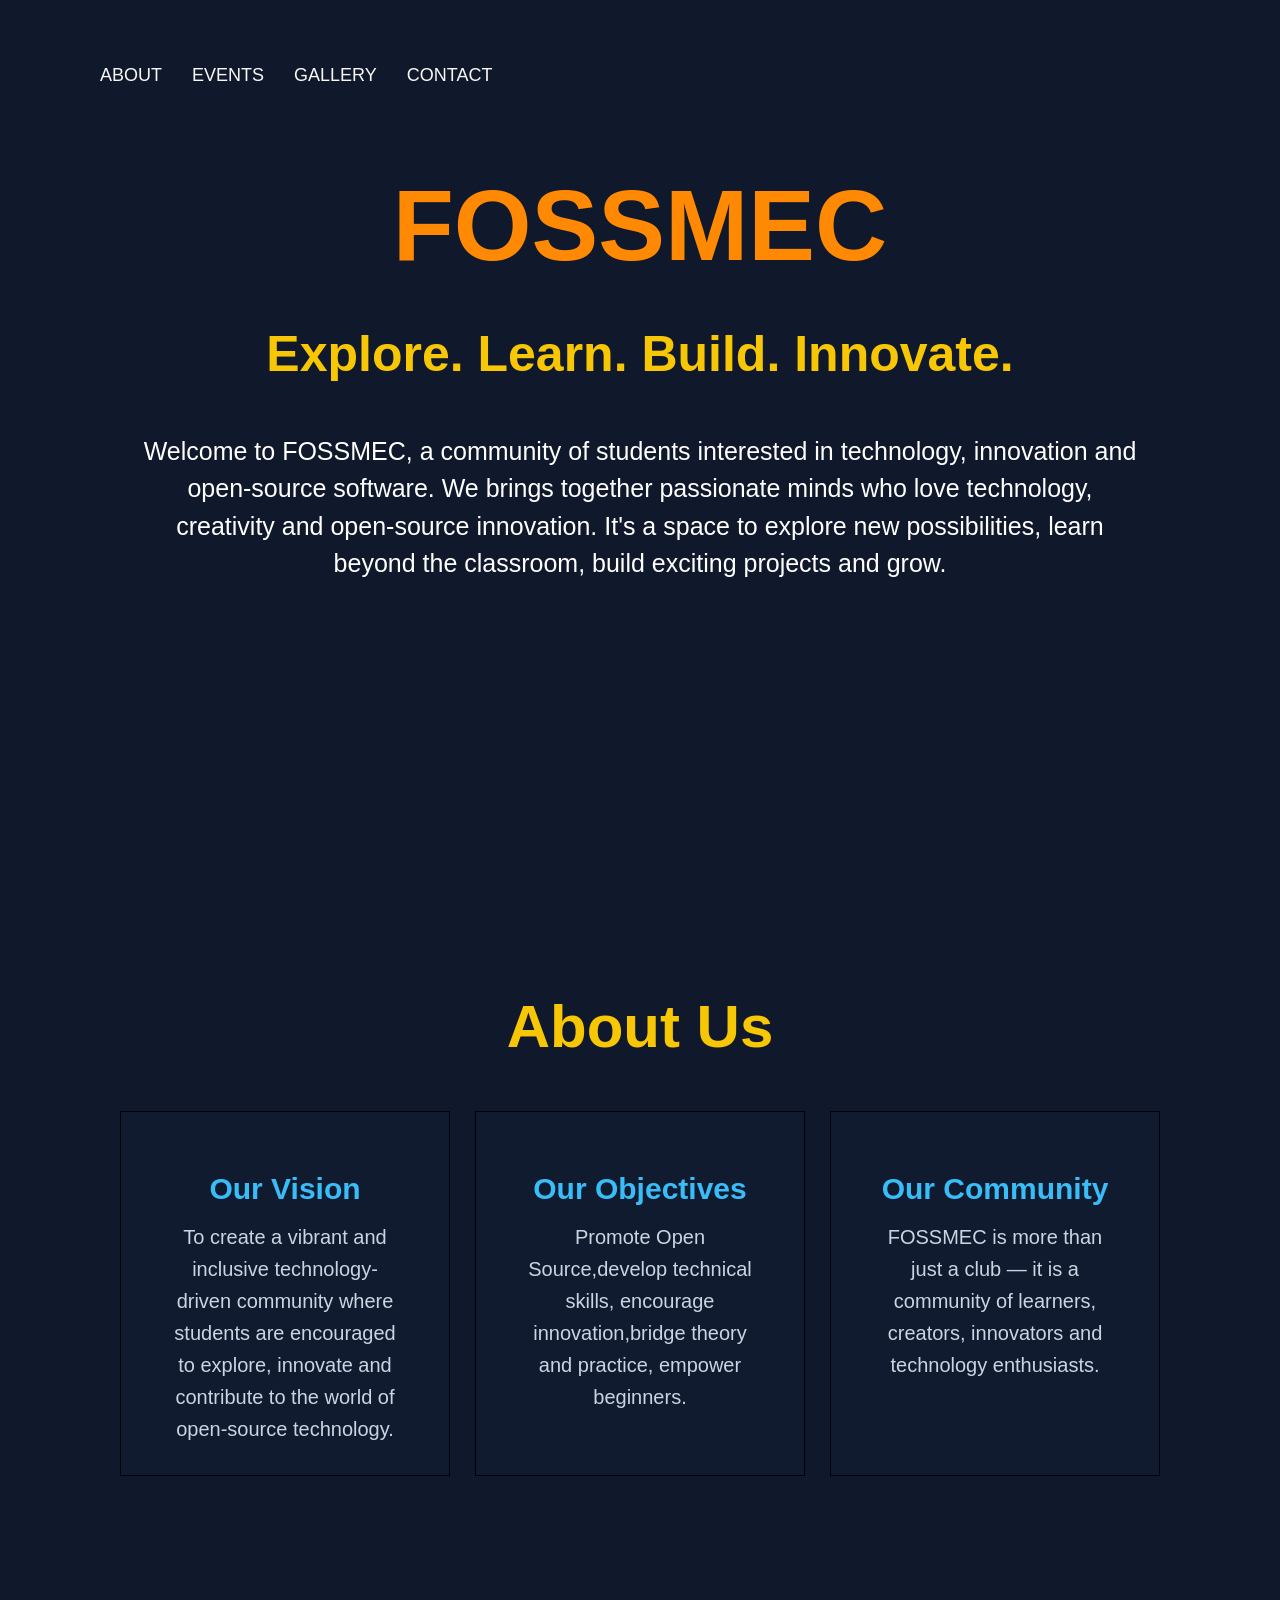
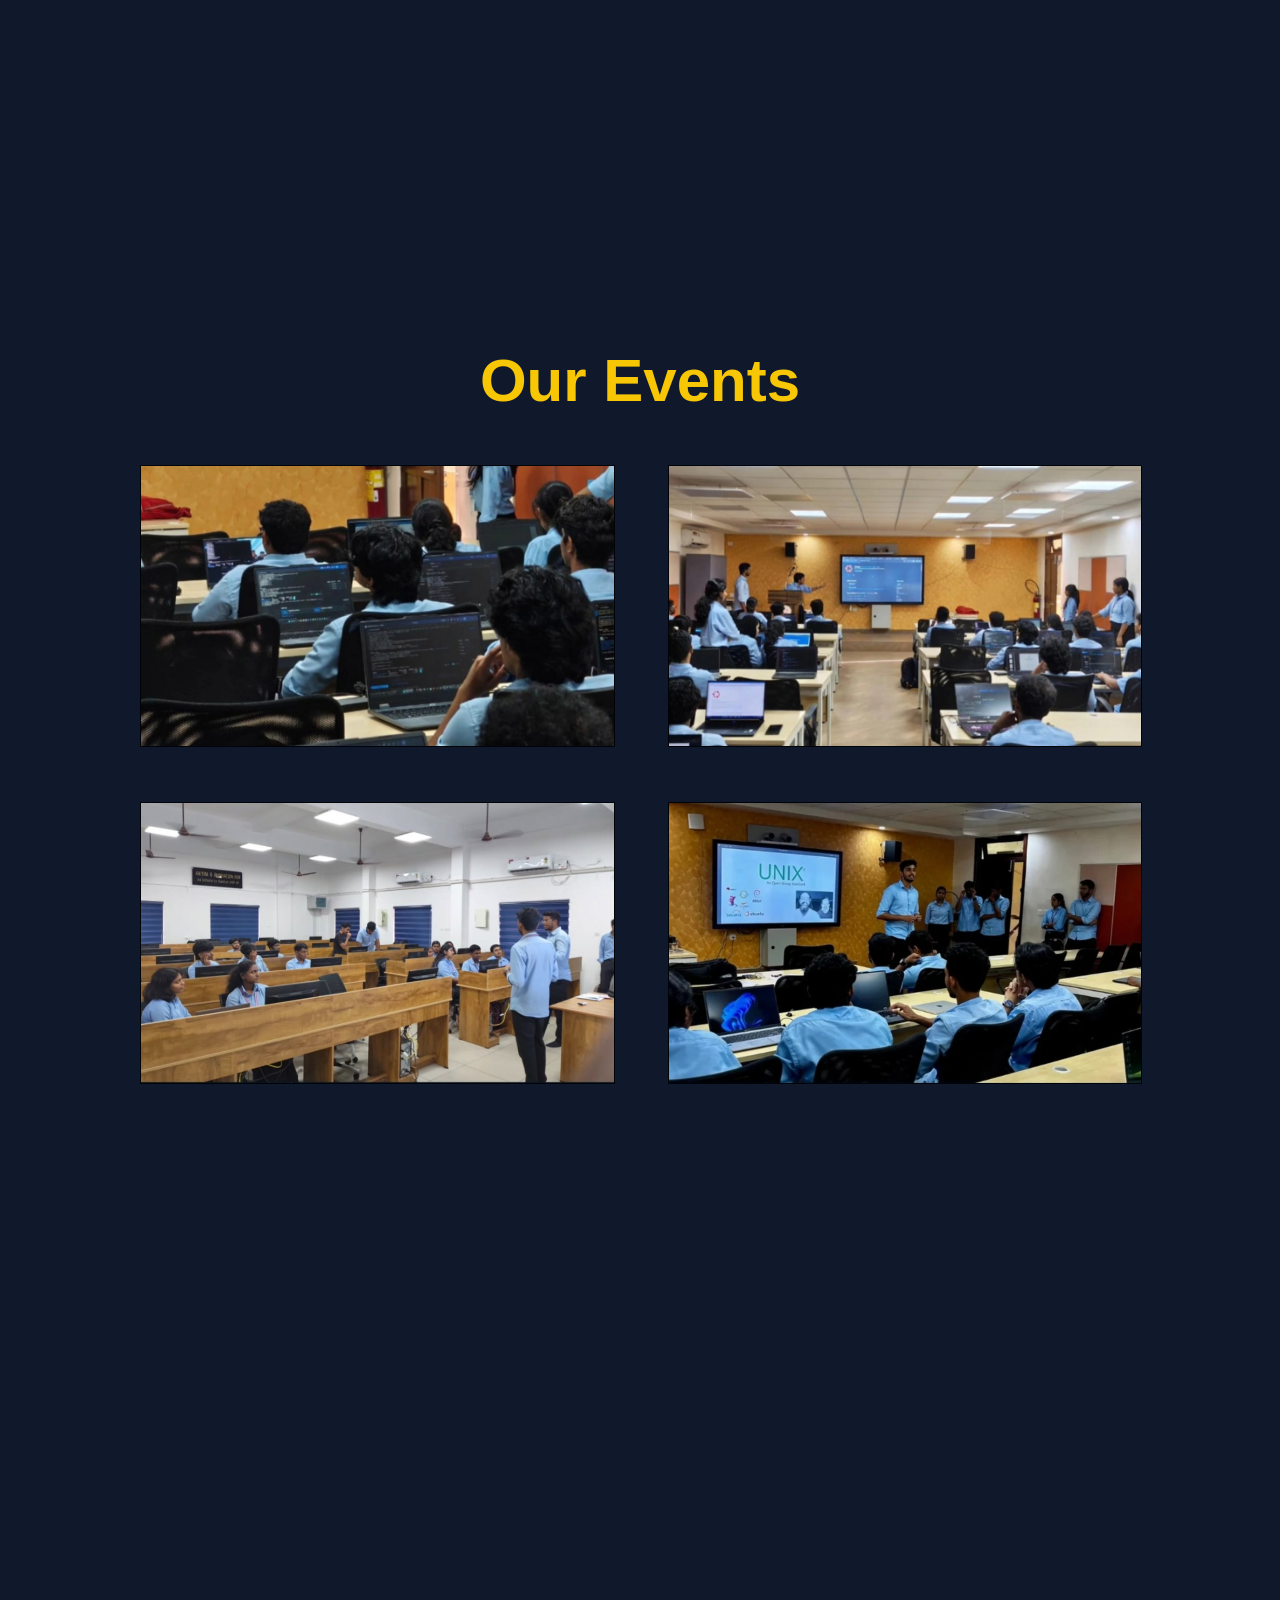
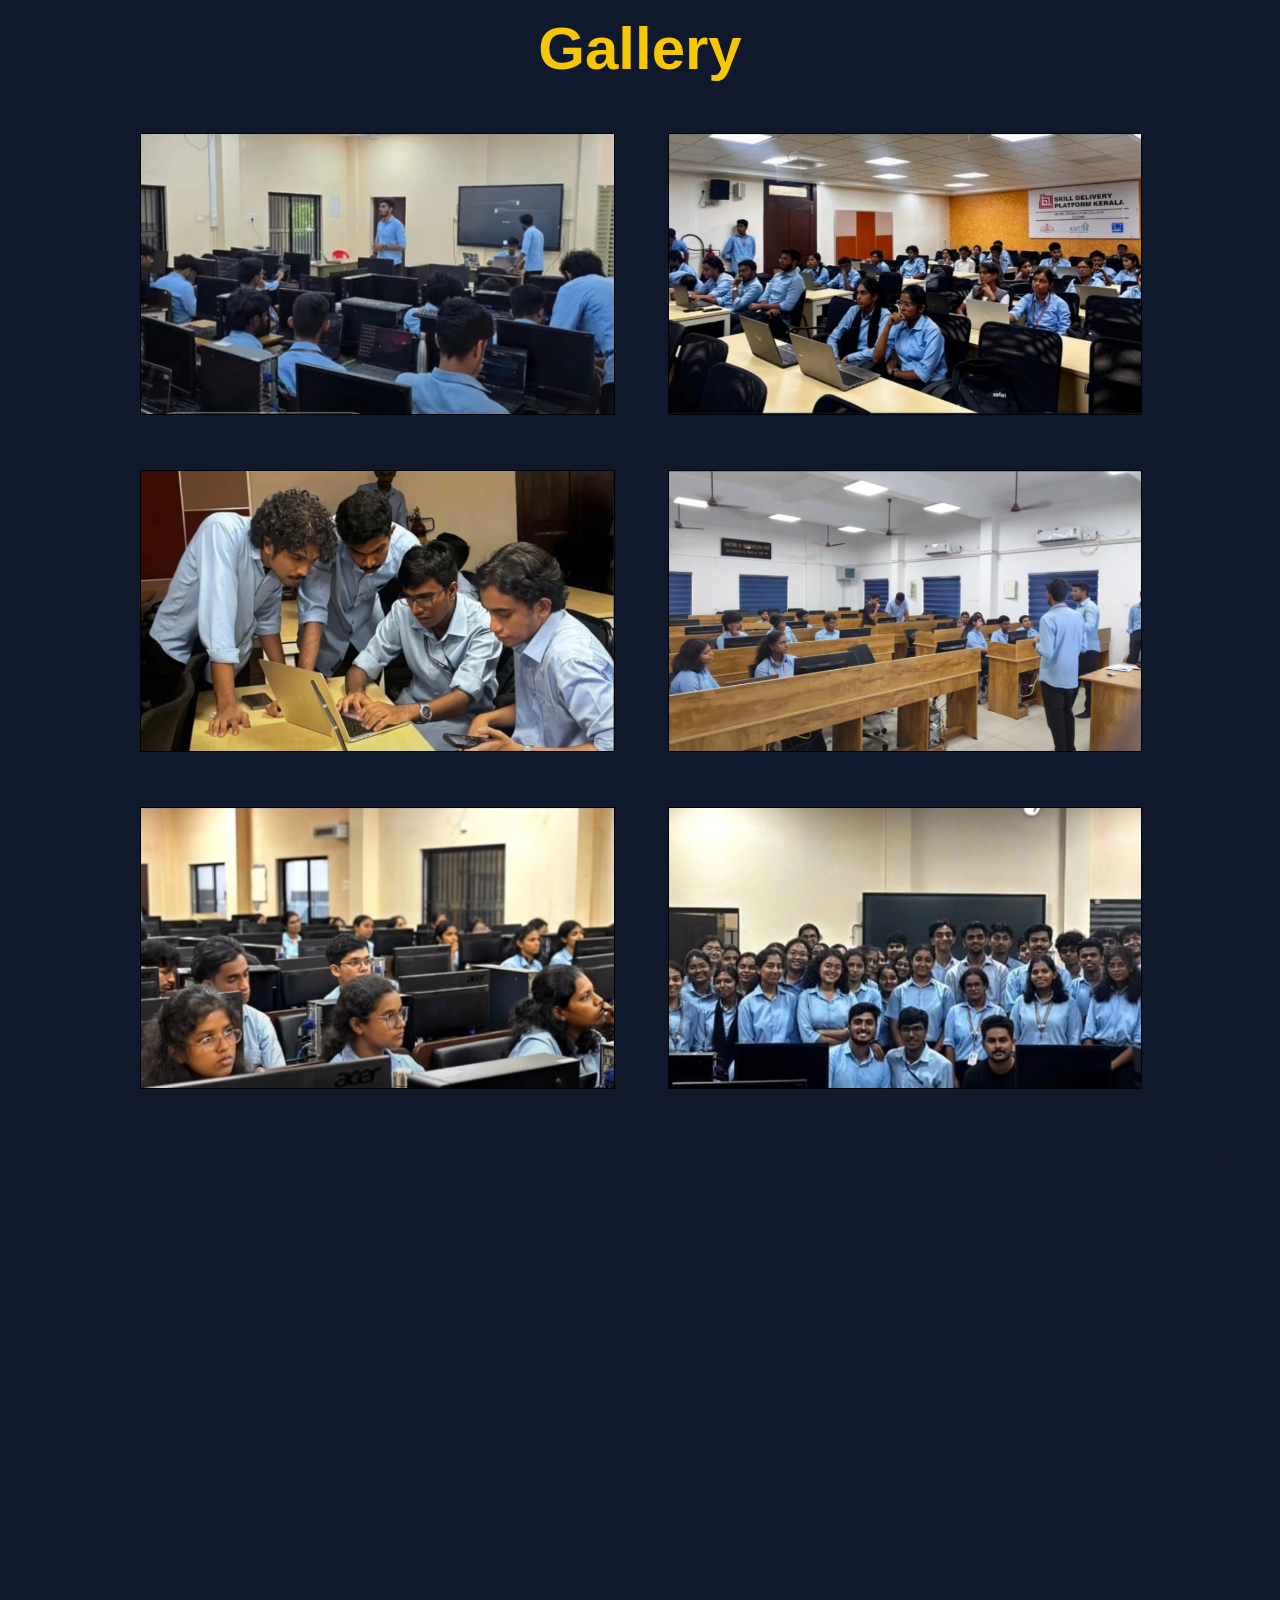
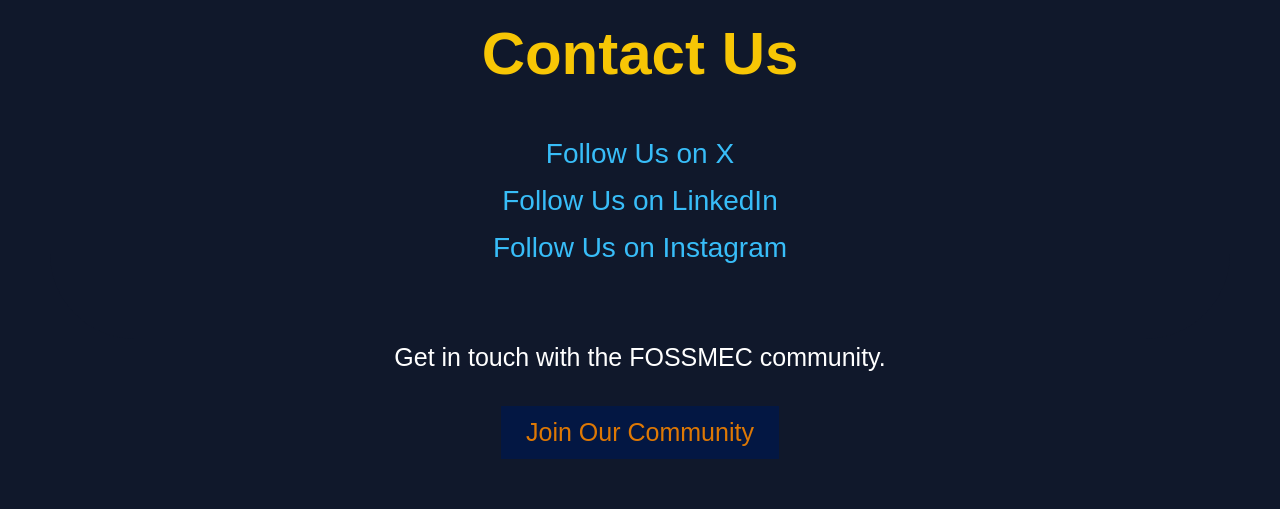
<file: index.html>
<!DOCTYPE html>
<html>
<head>
    <meta charset="UTF-8">
    <meta http-equiv="refresh" content="0; url=Structure.html">
    <title>FOSSMEC Website</title>
</head>
<body>
    <p>Redirecting to FOSSMEC website...</p>
</body>
</html>
</file>
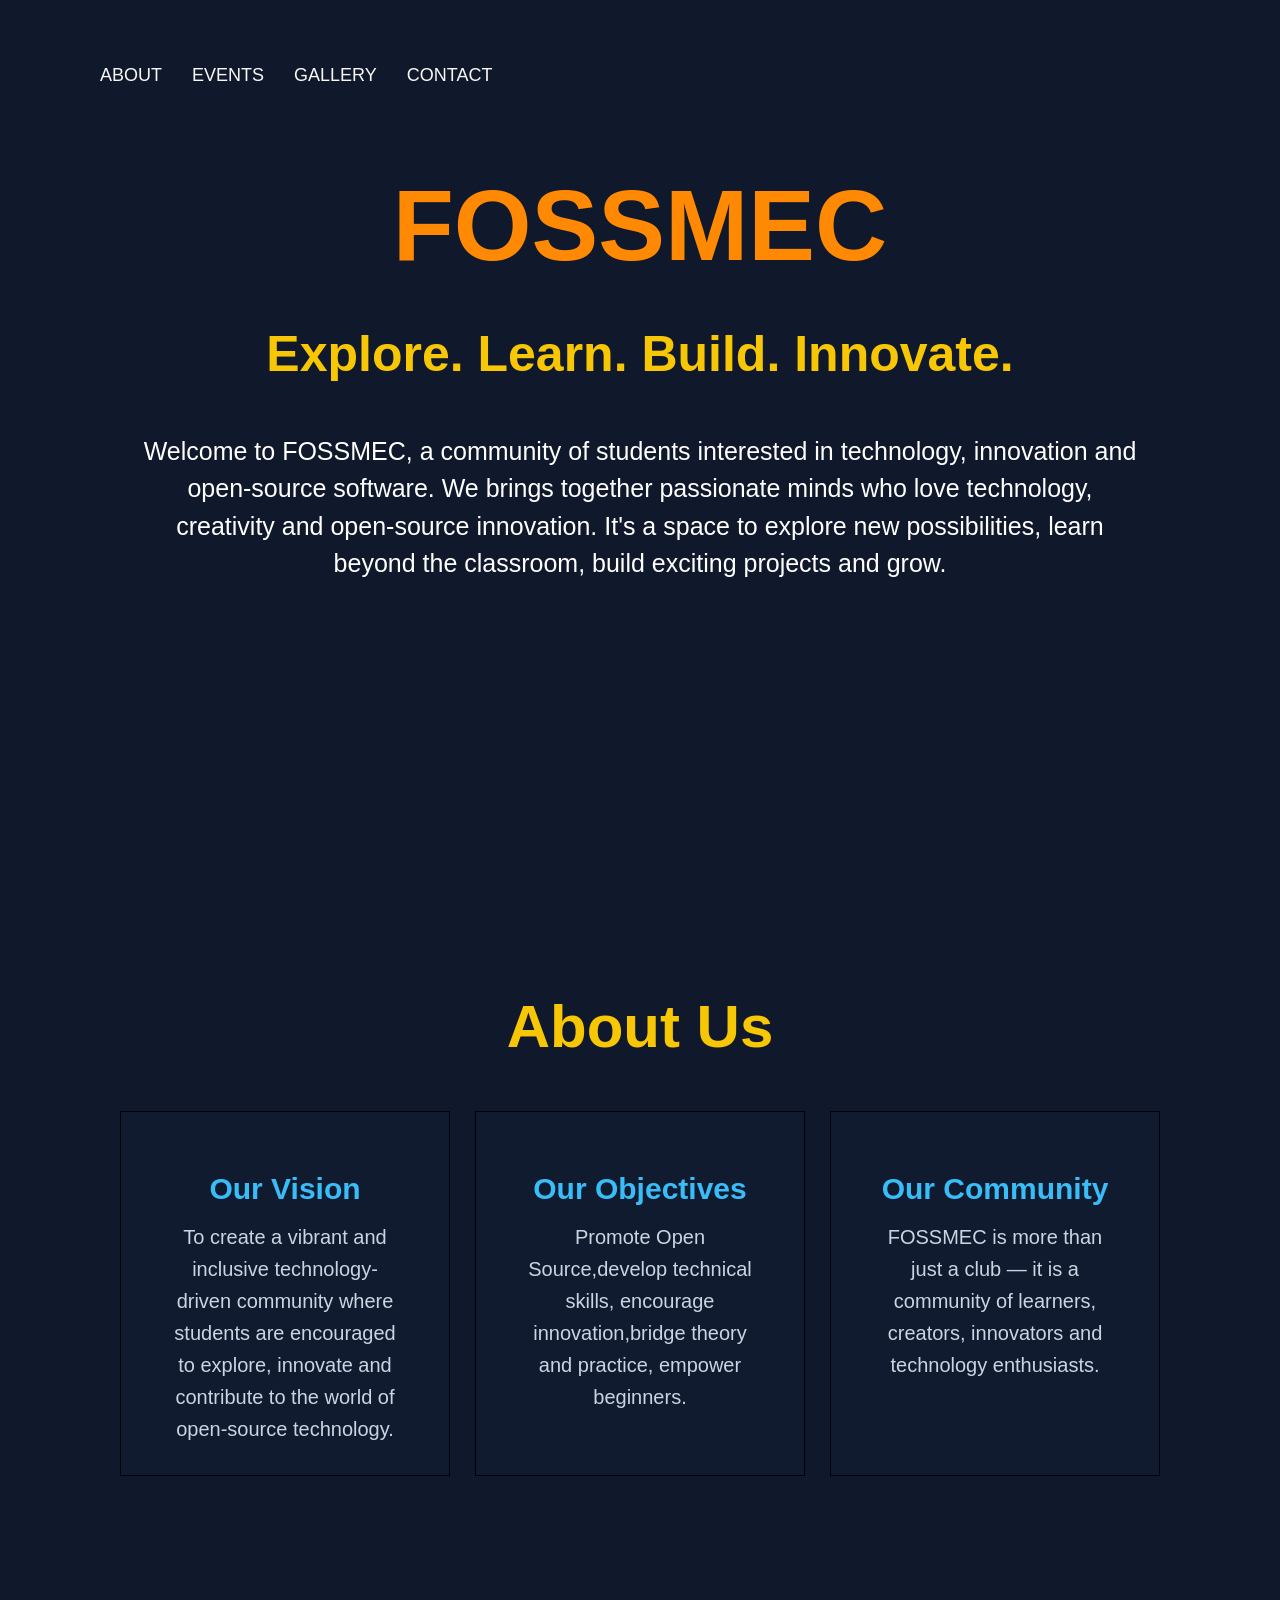
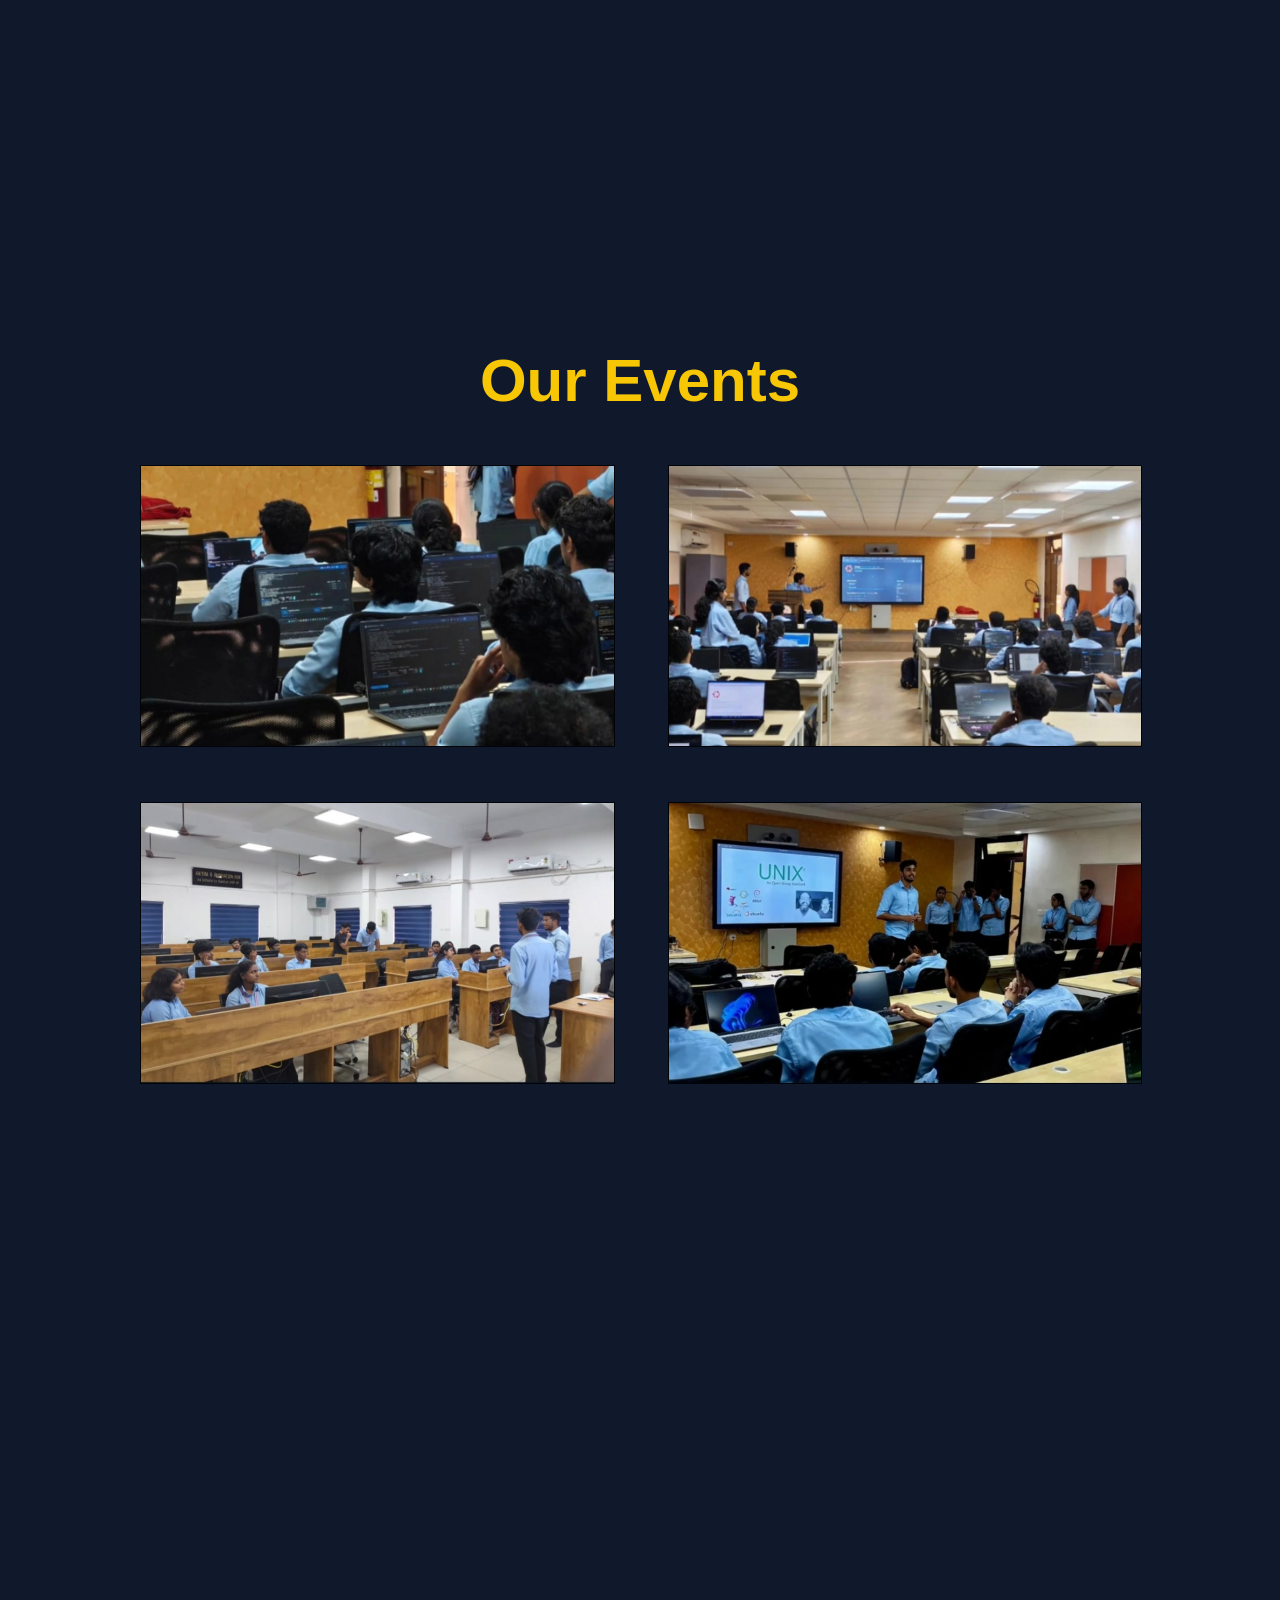
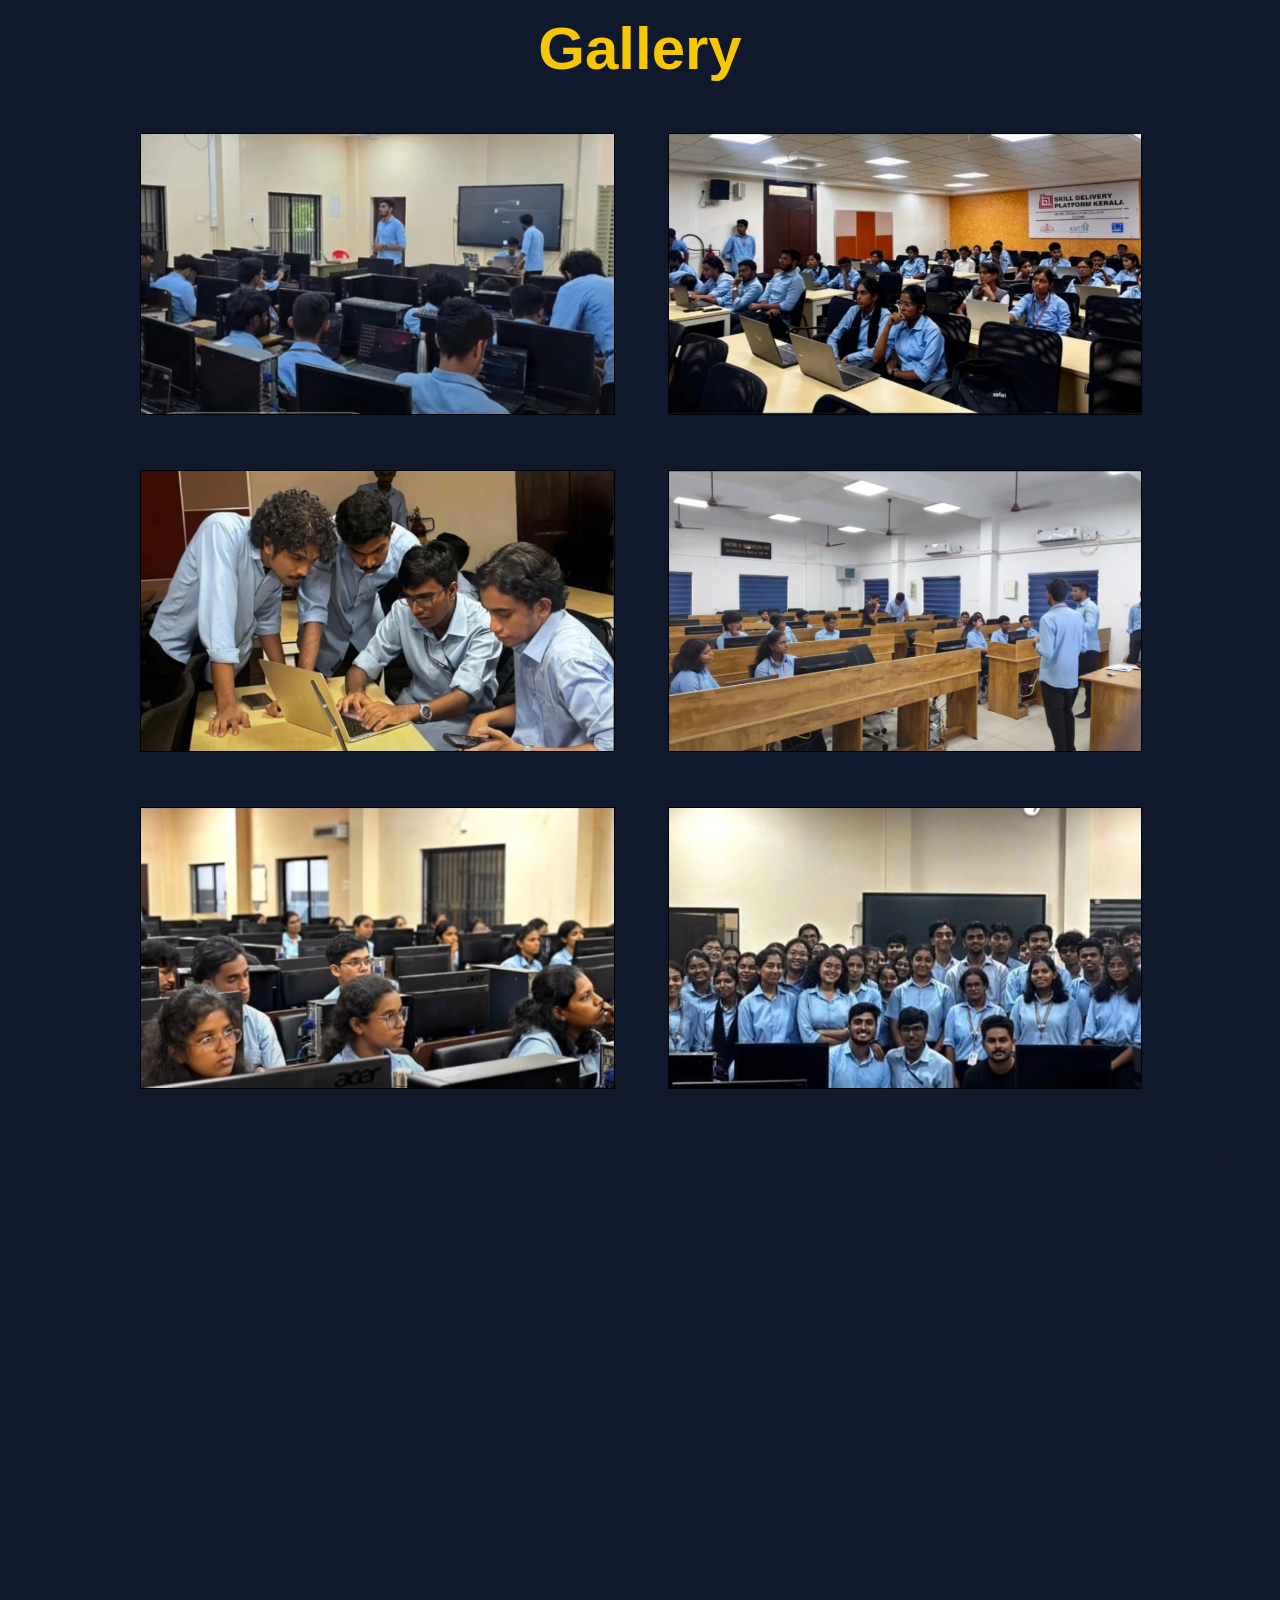
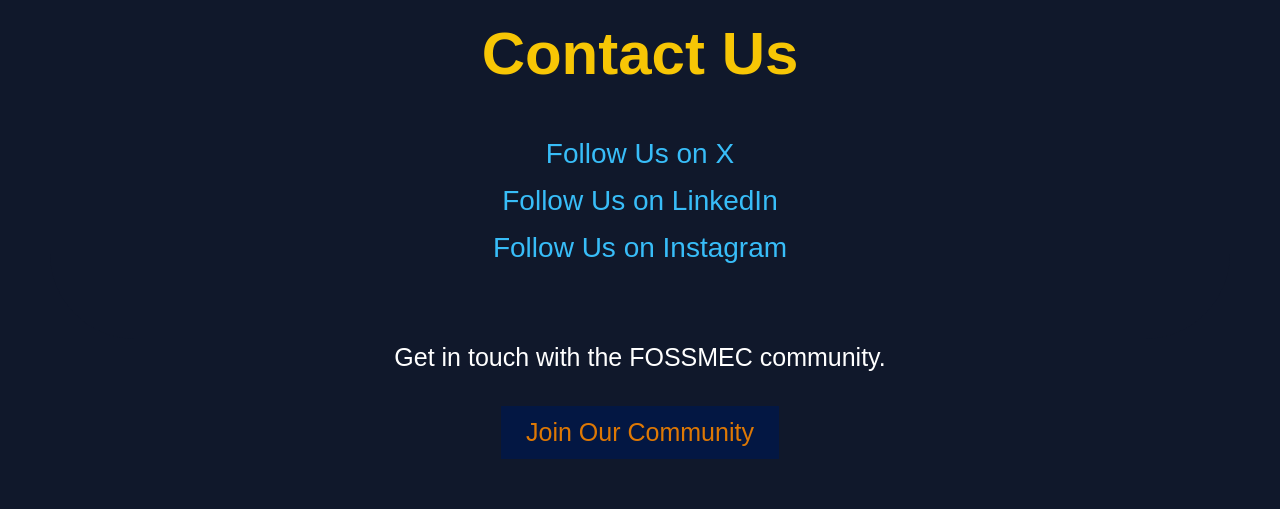
<file: Structure.html>
<!DOCTYPE html>
<html lang="en">
<head>
    <meta charset="UTF-8">
    <meta name="viewport" content="width=device-width, initial-scale=1.0">
    <title>FOSSMEC</title>
    <link rel="stylesheet" href="Design.css">
</head>
<nav class="navbar">
    <ul>
        <li><a href="#about">ABOUT</a></li>
        <li><a href="#events">EVENTS</a></li>
        <li><a href="#gallery">GALLERY</a></li>
        <li><a href="#contact">CONTACT</a></li>
    </ul>
</nav>
<body>
    <h1>FOSSMEC</h1>
    <h2>Explore. Learn. Build. Innovate.</h2>
    <p>
        Welcome to FOSSMEC, a community of students
        interested in technology, innovation and
        open-source software.
        We brings together passionate minds who 
        love technology, creativity and open-source innovation. 
        It's a space to explore new possibilities, learn beyond
        the classroom, build exciting projects and grow. 
    </p>
<section id="about" class="content-section">
    <h2>About Us</h2>
    <div class="card-container">
        <div class="info-card">
            <h3>Our Vision</h3>
            <p>To create a vibrant and inclusive technology-driven
         community where students are encouraged to explore, 
         innovate and contribute to the world of open-source
        technology.</p>
        </div>
        <div class="info-card">
            <h3>Our Objectives</h3>
            <p>Promote Open Source,develop technical skills,
                encourage innovation,bridge theory and practice,
                empower beginners.</p>
        </div>
        <div class="info-card">
            <h3>Our Community</h3>
            <p>FOSSMEC is more than just a club — it is a community
                 of learners, creators, innovators and technology 
                 enthusiasts.</p>
        </div>
    </div>
</section>
        <section id="events" class="content-section">
    <h2>Our Events</h2>
        <div class="photo-gallery">
        <img src="photos/IMG_20261117_230747.jpg"
             alt="Workshop 1">
        <img src="photos/IMG_20261117_230805.jpg"
             alt="Workshop 2">
        <img src="photos/IMG_20261118_152905.jpg"
             alt="Event 1">
        <img src="photos/IMG_20261118_152906.jpg"
             alt="Event 2">
    </div>
</section>
 <section id="gallery" class="content-section">
    <h2>Gallery</h2>
        <div class="photo-gallery">
        <img src="photos/IMG_2026118_150509.jpg"
             alt="Gallery">
        <img src="photos/IMG_20261118_150508.jpg"
             alt="Gallery">
        <img src="photos/IMG_20261118_150542.jpg"
             alt="Gallery">
        <img src="photos/IMG_20261118_150716.jpg"
             alt="Gallery">
        <img src="photos/IMG_20261118_152409.jpg"
             alt="Gallery">
        <img src="photos/IMG_20261118_152433.jpg"
             alt="Gallery">
    </div>
</section>
    <section id="contact" class="content-section">
    <h2>Contact Us</h2>
    <div class="social-links">
    <a href="https://www.x.com/FossMec"
       target="_blank">Follow Us on X</a><br>
    <a href="https://www.linkedin.com/company/fossmec/"
       target="_blank">Follow Us on LinkedIn</a><br>
    <a href="https://www.instagram.com/foss_mec"
       target="_blank">Follow Us on Instagram</a><br>
    </div>
    </section>
    <p>Get in touch with the FOSSMEC community.</p>
<button class="my-button">Join Our Community</button>
</body>
</html>
</file>
<file: Design.css>
body {background-color: #080d1b;color: white;
    font-family: Arial, sans-serif;text-align: center;
    padding: 50px}
.my-button:hover {background-color: #10182b;
    color: white}
.my-button {background-color: #031743;
    color: rgb(222, 120, 4);padding: 12px 25px;
    border: none;border-radius: 0px;font-size: 25px;
    cursor: pointer;display: block;margin: 30px auto 0}
h1{font-size:100px;color:#ff8902;text-align:center;
    font-weight:bold;margin-bottom:25px}
h2{font-size:50px;color:#f7c605;text-align:center;
    font-weight:bold;margin-bottom:50px}
p{font-size:25px;color:#ffffff;text-align:center;
    line-height:1.5;max-width:1000px;margin:0 auto;
    padding:0 25px}
.content-section {padding: 100px 80px;
    text-align: center;background-color: #10182b;
    margin-top: 300px;border-radius: 85px}
.content-section h2 {color: #f7c605;font-size:60px}
.content-section h3 {color: #f7c605;font-size: 60px}
.content-section h4 {color: #f7c605;font-size: 60px}
.content-section p {color: white;font-size: 25px;
    align-items: center}
.navbar {display: flex;justify-content: space-between;
    align-items: center;padding: 15px 50px;
    background-color: #10182b}
.navbar ul {display: flex;flex-direction: row;
    list-style: none;gap: 30px;margin: 0;padding: 0}
.navbar a {color: rgb(249, 248, 246);
    text-decoration: none;font-size: 18px}
.navbar a:hover {color: #f7c605}
body {margin: 0;background-color: #10182b}
.welcome-section {background-color: #10182b;
    padding: 40px 20px}
.content-section {background-color: #10182b;
    padding: 60px 30px}
.card-container {display: flex;justify-content: center;
    align-items: stretch;gap: 25px;flex-wrap: wrap;
    max-width: 1100px;margin: 0 auto}
.info-card {background-color: #111B30;color: white;
    width:330px;padding: 30px 20px;border-radius: 0px;
    border: 1px solid #000408;text-align: center;
    justify-content: center;box-sizing: border-box;
    transition: transform 0.3s ease}
.info-card h3 {color: #38BDF8;font-size: 30px;
    margin-bottom: 15px}
.info-card p {color: #CBD5E1;font-size:20px;
    line-height: 1.6}
.info-card:hover {transform: translateY(-8px);
    border-color: #38BDF8}
.photo-gallery {display: grid;
    grid-template-columns: repeat(2, 1fr);gap: 55px;
    max-width: 1000px;margin: 30px auto 60px}
.photo-gallery img {width: 100%;height: 280px;
    object-fit: cover;border-radius: 0px;
    border: 1px solid #000408;
    transition: transform 0.3s ease}
.photo-gallery img:hover {transform: scale(1.03);
    border-color: #38BDF8}
@media (max-width: 768px) {.photo-gallery {
        grid-template-columns: 1fr}}
.social-links a {font-size: 28px;color: #38BDF8;
    text-decoration: none;display: inline-block;
    margin-bottom: 15px}
.social-links a:hover {color: #85e5fb}
</file>
